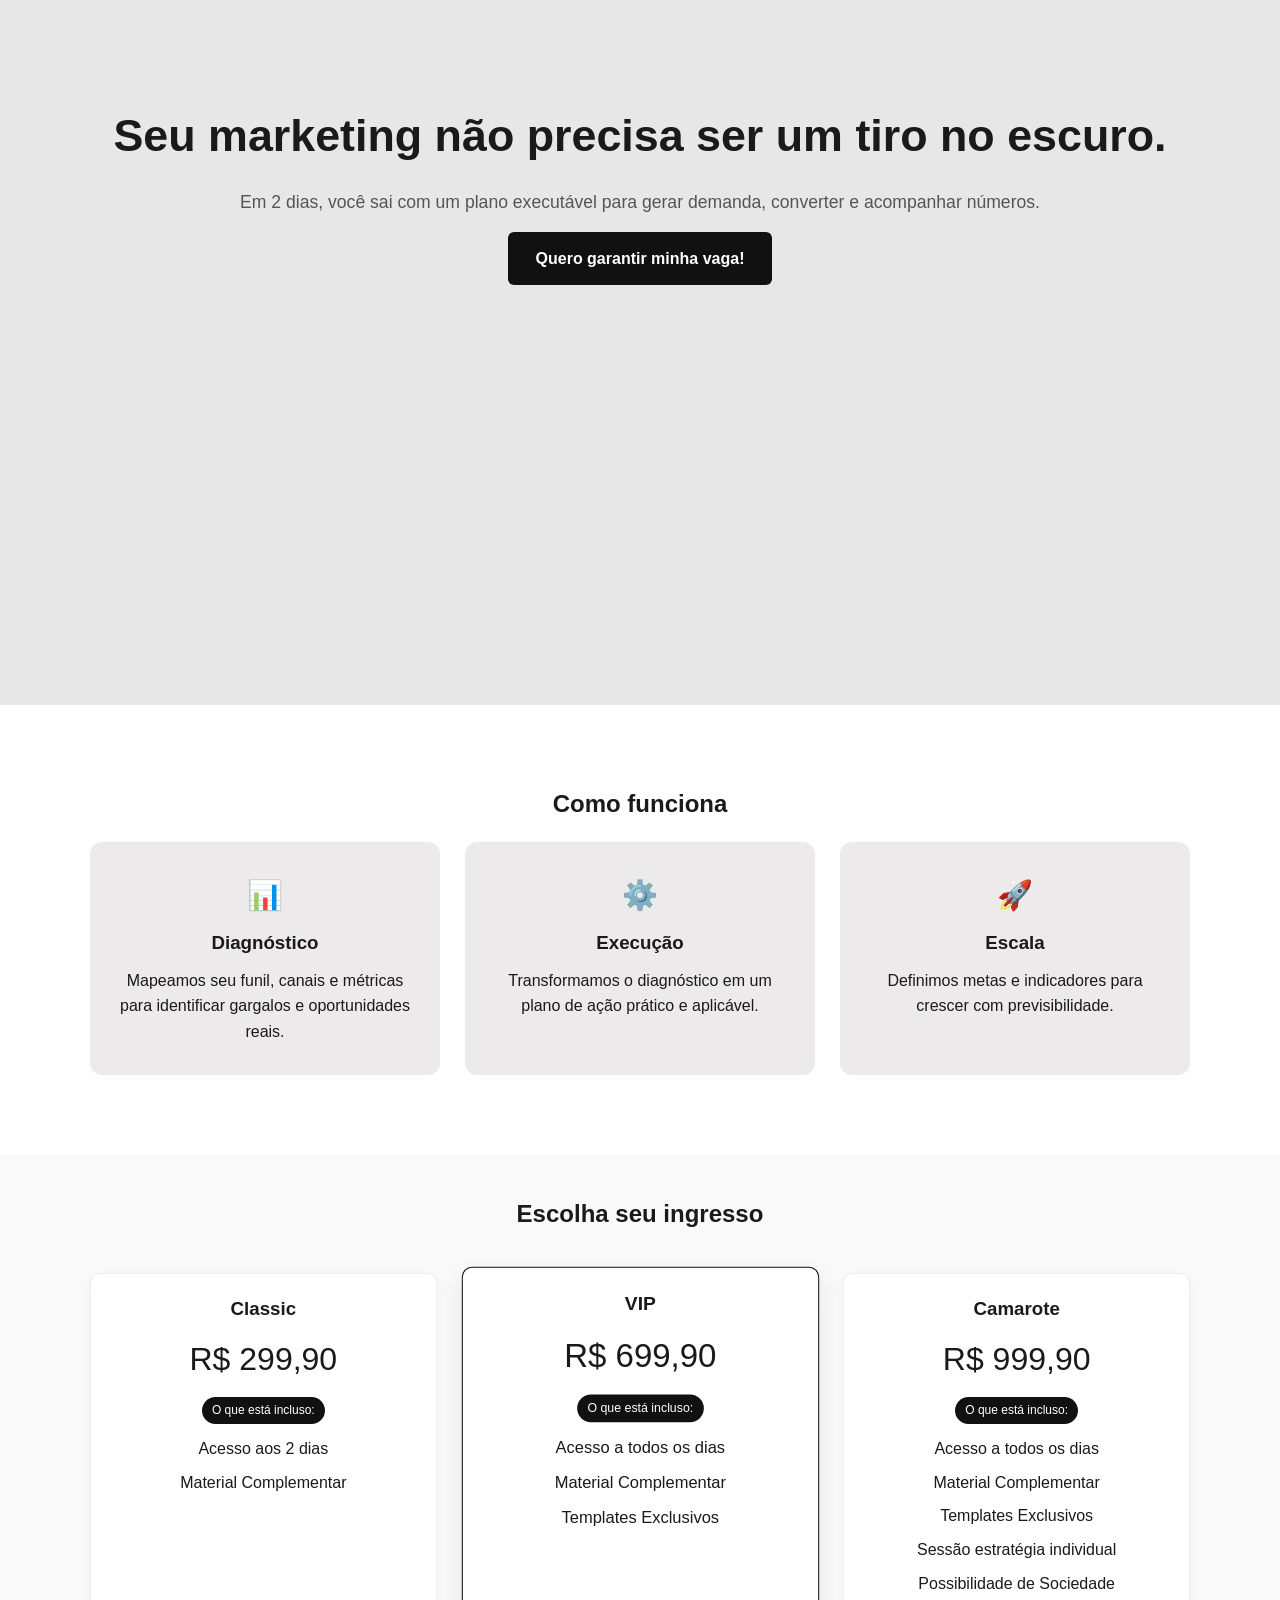
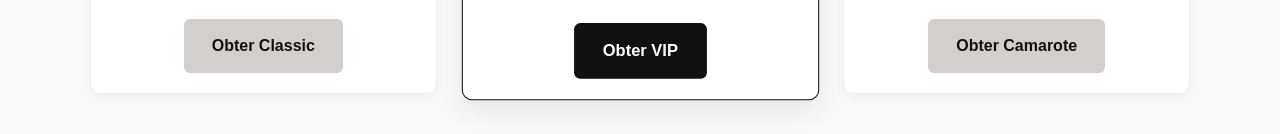
<file: lp/index.html>
<!DOCTYPE html>
<html lang="pt-BR">
<head>
  <meta charset="UTF-8">
  <meta name="viewport" content="width=device-width, initial-scale=1.0">
  <title>Mesa 4x - Imersão de Marketing</title>
  <link rel="stylesheet" href="styles.css">
</head>
<body>
  
  <header class="hero">
    <div class="container hero-content">

      <div class="hero-text">
      <h1>Seu marketing não precisa ser um tiro no escuro.</h1>
        <p class="subtitle">
          Em 2 dias, você sai com um plano executável para gerar demanda, converter e acompanhar números.
        </p>

        <a href="#" class="btn-primary" aria-label="Garantir Vaga na Imersão">
          Quero garantir minha vaga!
        </a>
        </div>

        <div class="hero-visual" aria-hidden="true">
          <div class="mockup"></div>
        </div>

    </div>
  </header>

  <main>

    <section class="how-it-works">
      <div class="container">
        <h2>Como funciona</h2>

        <div class="steps">

          <article class="step">
            <span class="step-icon" aria-hidden="true">📊</span>
            <h3>Diagnóstico</h3>
            <p>Mapeamos seu funil, canais e métricas para identificar gargalos e oportunidades reais.</p>
          </article>

          <article class="step">
            <span class="step-icon" aria-hidden="true">⚙️</span>
            <h3>Execução</h3>
            <p>Transformamos o diagnóstico em um plano de ação prático e aplicável.</p>
          </article>

          <article class="step">
            <span class="step-icon" aria-hidden="true">🚀</span>
            <h3>Escala</h3>
            <p>Definimos metas e indicadores para crescer com previsibilidade.</p>
          </article>

        </div>
      </div>
    </section>

    <section class="tickets">
      <div class="container">
        <h2>Escolha seu ingresso</h2>

        <div class="tickets-grid">

          <article class="card">
            <h3>Classic</h3>
            <p class="price">R$ 299,90</p>
            <span class="tickets-include">O que está incluso:</span>
            <ul>
              <li>Acesso aos 2 dias</li>
              <li>Material Complementar</li>
            </ul>
            <a href="#" class="btn-secondary">Obter Classic</a>
          </article>

          <article class="card recommended" aria-label="Plano VIP recomendado">
            <h3>VIP</h3>
            <p class="price">R$ 699,90</p>
            <span class="tickets-include">O que está incluso:</span>
            <ul>
              <li>Acesso a todos os dias</li>
              <li>Material Complementar</li>
              <li>Templates Exclusivos</li>
            </ul>
            <a href="#" class="btn-primary">Obter VIP</a>
          </article>

          <article class="card">
            <h3>Camarote</h3>
            <p class="price">R$ 999,90</p>
            <span class="tickets-include">O que está incluso:</span>
            <ul>
              <li>Acesso a todos os dias</li>
              <li>Material Complementar</li>
              <li>Templates Exclusivos</li>
              <li>Sessão estratégia individual</li>
              <li>Possibilidade de Sociedade</li>
            </ul>
            <a href="#" class="btn-secondary">Obter Camarote</a>
          </article>

        </div>
      </div>
    </section>

  </main>

</body>
</html>
</file>
<file: lp/styles.css>
* {
  margin: 0;
  padding: 0;
  box-sizing: border-box;
}

:focus {
  outline: 3px solid #6b9cff;
  outline-offset: 3px;
}

body {
  font-family: -apple-system, BlinkMacSystemFont, 'Segoe UI', Roboto, sans-serif;
  line-height: 1.6;
  color: #1a1a1a;
  background-color: #ffffff;
}

.container {
  width: 90%;
  max-width: 1100px;
  margin: 0 auto;
  padding: 40px 0;
}

.hero {
  background: #e7e7e7;
  padding: 60px 0;
}

.hero-content {
  display: flex;
  flex-direction: column;
  gap: 40px;
  align-items: center;
  text-align: center;
}

.hero h1 {
  font-size: 2rem;
  margin-bottom: 16px;
}

.subtitle {
  font-size: 1.1rem;
  margin-bottom: 16px;
  color: #555;
}

.hero-visual {
  width: 100%;
  max-width: 400px;
}

.mockup {
  width: 100%;
  height: 180px;
  border-radius: 12px;
}

.btn-primary,
.btn-secondary {
  display: inline-flex;
  justify-content: center;
  align-items: center;
  padding: 14px 28px;
  border-radius: 6px;
  text-decoration: none;
  font-weight: 600;
  transition: all 0.2s ease;
}

.btn-primary {
  background: #111;
  color: #fff;
}

.btn-primary:hover {
  background: #292828;
}

.btn-secondary {
  background: #d4cfcf;
  color: #111;
}

.btn-secondary:hover {
  background-color: #d5d5d5;
}

.how-it-works {
  background: #ffffff;
  text-align: center;
}

.how-it-works .container {
  padding: 80px 0;
}

.steps {
  display: flex;
  flex-direction: column;
  gap: 25px;
  margin-top: 18px;
}

.step {
  background: #eceaea;
  padding: 30px;
  border-radius: 12px;
  width: 100%;
}

.step-icon {
  display: block;
  font-size: 1.8rem;
  margin-bottom: 10px;
}

.step h3 {
  margin-bottom: 10px;
}


.tickets {
  background: #f9f9f9;
  text-align: center;
}

.tickets-grid {
  display: grid;
  gap: 30px;
  margin-top: 40px;
}

.tickets-include {
  display: inline-block;
  background: #111;
  color: #fff;
  font-size: 0.75rem;
  padding: 4px 10px;
  border-radius: 20px;
  margin-bottom: 12px;
}

.card {
  background: #ffffff;
  padding: 20px;
  border-radius: 10px;
  border: 1px solid #eee;
  box-shadow: 0 4px 12px rgba(0,0,0,0.04);
  display: flex;
  flex-direction: column;
  align-items: center;
}

.card a {
  margin-top: auto;
}

.recommended {
  border: 1px solid #111;
  transform: scale(1.03);
  box-shadow: 0 10px 25px rgba(0,0,0,0.08);
}


.card h3 {
  margin-bottom: 10px;
}

.price {
  font-size: 2rem;
  margin-bottom: 12px;
  font-weight: 500;
}

.card ul {
  list-style: none;
  margin-bottom: 15px;
}

.card li {
  margin-bottom: 8px;
}

@media (min-width: 768px) {
  
  .hero h1 {
    font-size: 2.8rem;
  }

  .mockup {
    height: 280px;
  }

  .steps {
    flex-direction: row;
    justify-content: space-between;
  }

  .tickets-grid {
    grid-template-columns: repeat(3, 1fr);
  }
}
</file>
